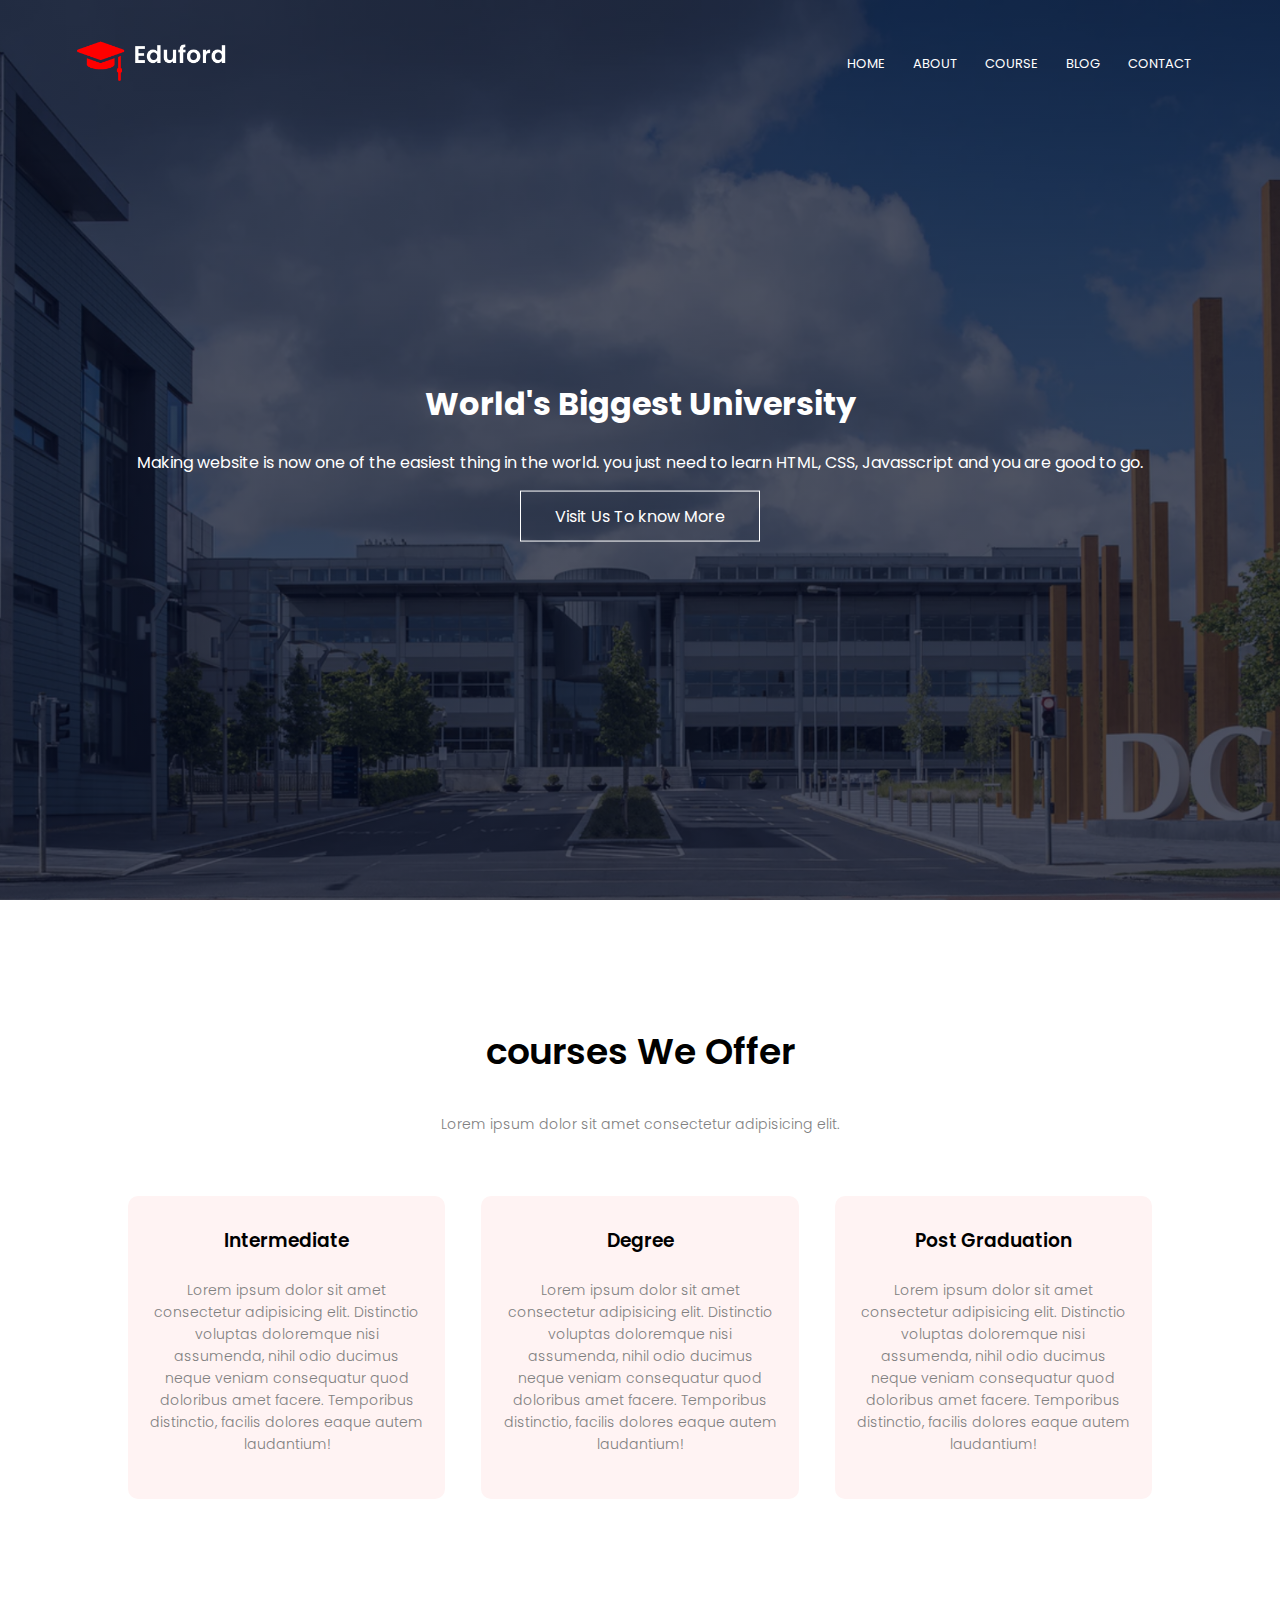
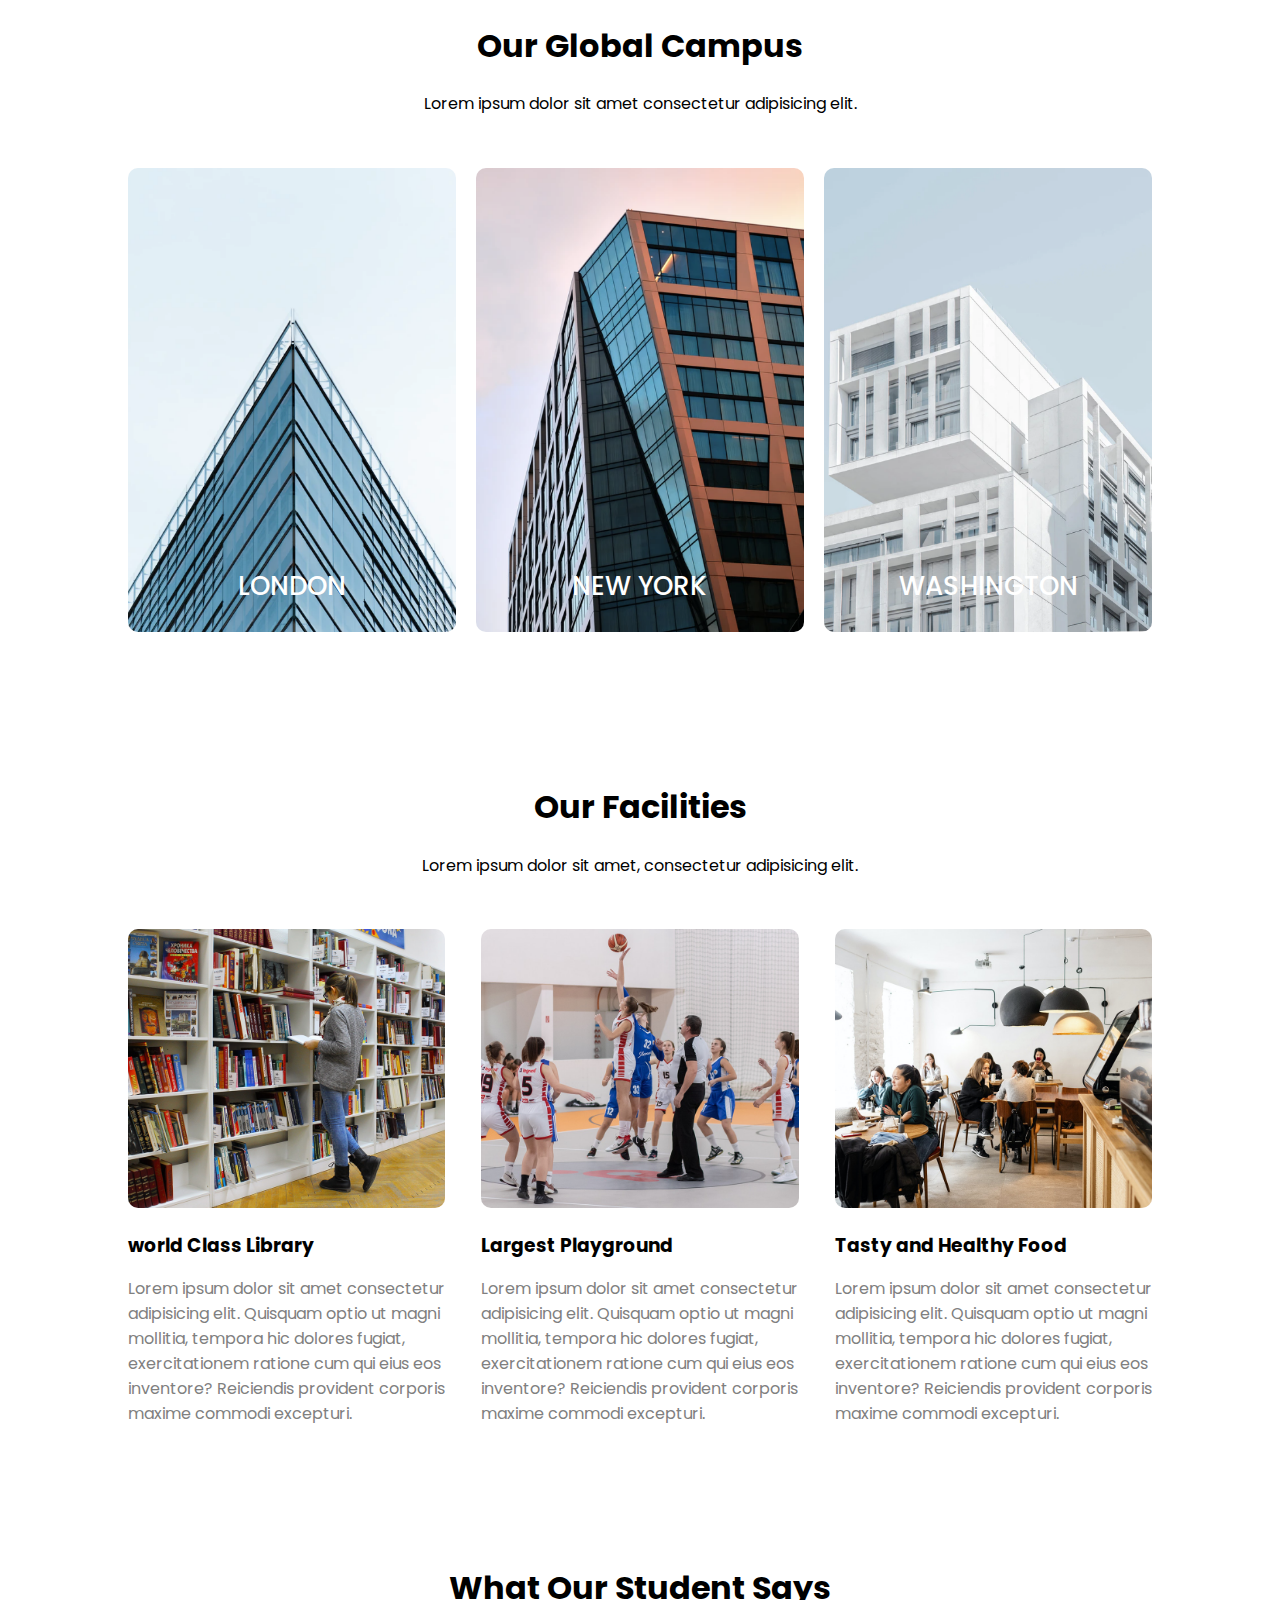
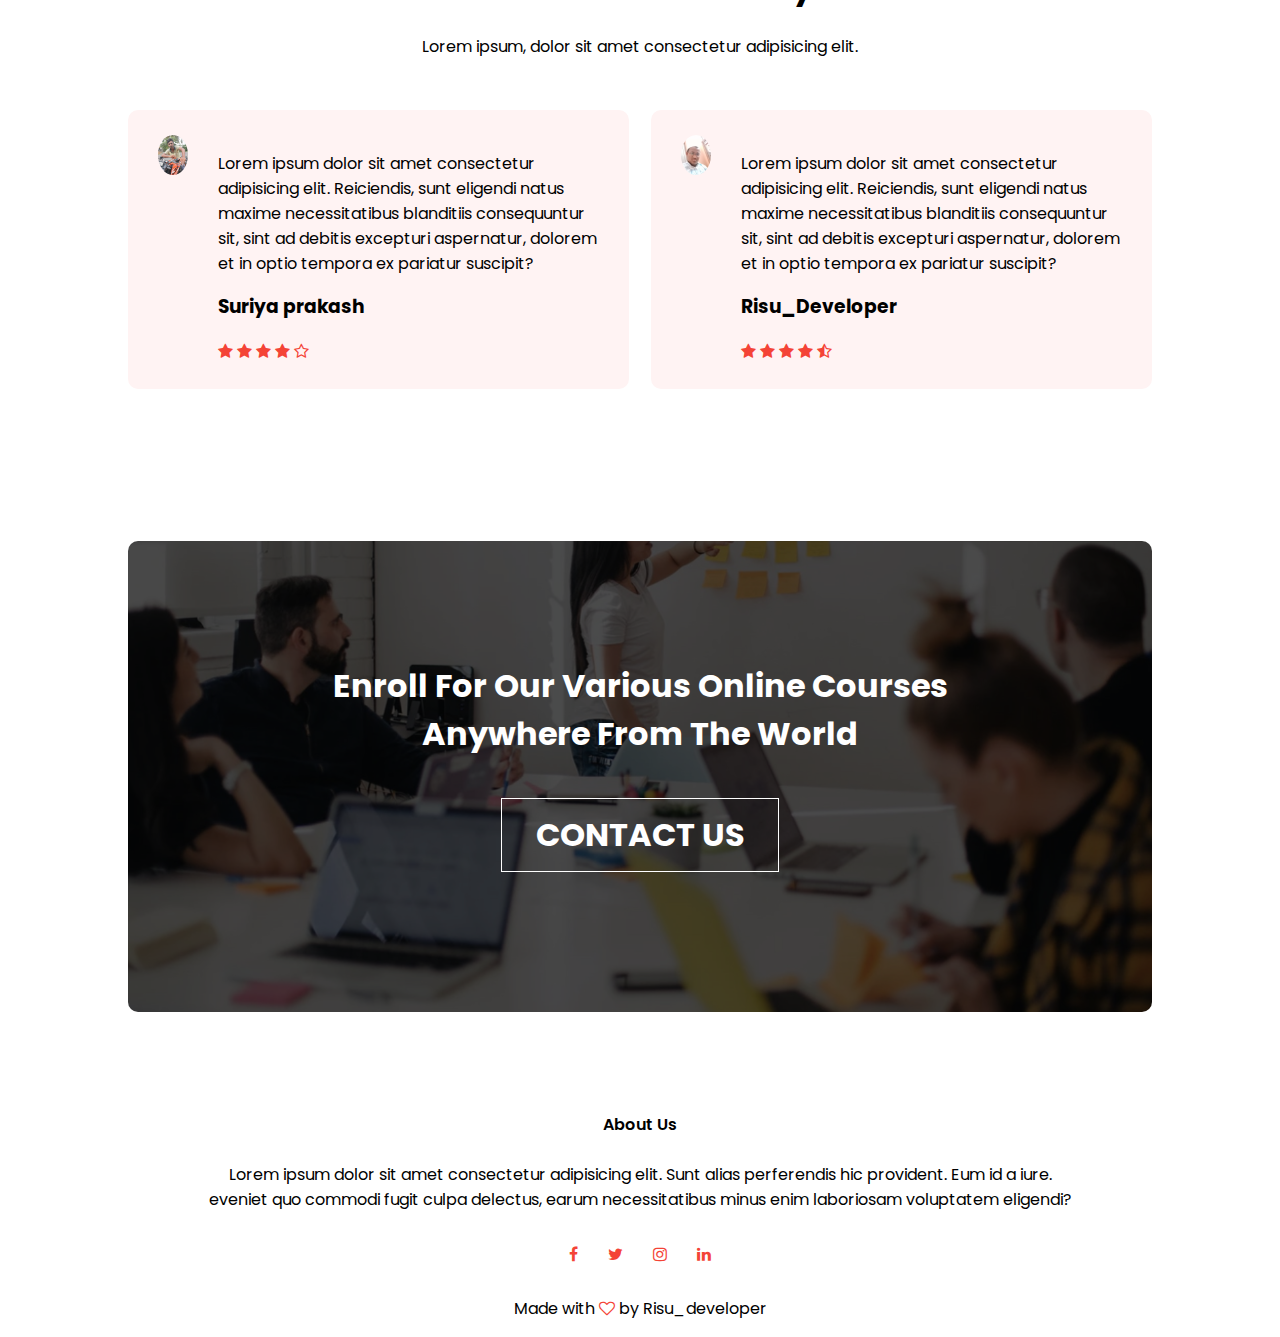
<file: index.html>
<!DOCTYPE html>
<html lang="en">
<head>
    <meta charset="UTF-8">
    <meta http-equiv="X-UA-Compatible" content="IE=edge">
    <meta name="viewport" content="width=device-width, initial-scale=1.0">
    <title>University Website</title>
    <link rel="stylesheet" href="css/stylesheet.css">
    <link href="https://fonts.googleapis.com/css2?family=Poppins:wght@100;300;400;600;700&display=swap" rel="stylesheet">
    <link rel="stylesheet" href="https://cdnjs.cloudflare.com/ajax/libs/font-awesome/4.7.0/css/font-awesome.css"/>
</head>
<body>
    <section class="header">
        <nav>
            <a href="index.html"><img src="img/logo.png"></a>
            <div class="nav-links" id="navLinks">
                <span class="fa fa-times" onclick="hideMenu()"></span>
                <ul>
                    <li><a href="index.html">HOME</a></li>
                    <li><a href="about.html" target="_blank">ABOUT</a></li>
                    <li><a href="course.html" target="_blank">COURSE</a></li>
                    <li><a href="Blog.html" target="_blank">BLOG</a></li>
                    <li><a href="contact.html" target="_blank">CONTACT</a></li>
                </ul>
            </div>
            <span class="fa fa-bars" onclick="showMenu()"></span>
        </nav>

        <div class="text-box">
            <h1>World's Biggest University</h1>
            <p>Making website is now one of the easiest thing in the world. you just need to learn HTML, CSS, Javasscript and you are good to go.</p>
            <a href="" class="hero-btn">Visit Us To know More</a>
        </div>
    </section>

    <!--Course start-->
    
    <section class="course">
        <h1>courses We Offer</h1>
        <p>Lorem ipsum dolor sit amet consectetur adipisicing elit. </p>  

        <div class="row">
            <div class="course-col">
                <h3>Intermediate</h3>
                <p>Lorem ipsum dolor sit amet consectetur adipisicing elit. Distinctio voluptas doloremque nisi assumenda, nihil odio ducimus neque veniam consequatur quod doloribus amet facere. Temporibus distinctio, facilis dolores eaque autem laudantium!</p>
            </div>

            <div class="course-col">
                <h3>Degree</h3>
                <p>Lorem ipsum dolor sit amet consectetur adipisicing elit. Distinctio voluptas doloremque nisi assumenda, nihil odio ducimus neque veniam consequatur quod doloribus amet facere. Temporibus distinctio, facilis dolores eaque autem laudantium!</p>
            </div>

            <div class="course-col">
                <h3>Post Graduation</h3>
                <p>Lorem ipsum dolor sit amet consectetur adipisicing elit. Distinctio voluptas doloremque nisi assumenda, nihil odio ducimus neque veniam consequatur quod doloribus amet facere. Temporibus distinctio, facilis dolores eaque autem laudantium!</p>
            </div>
        </div>
    </section>
    <!--course finish-->

    <!--campus start-->
    <section class="campus">
        <h1>Our Global Campus</h1>
        <p>Lorem ipsum dolor sit amet consectetur adipisicing elit.</p>

        <div class="row">
            <div class="campus-col">
                <img src="img/london.png">
                <div class="layer">
                    <h3>LONDON</h3>
                </div>
            </div>

            <div class="campus-col">
                <img src="img/newyork.png">
                <div class="layer">
                    <h3>NEW YORK</h3>
                </div>
            </div>

            <div class="campus-col">
                <img src="img/washington.png">
                <div class="layer">
                    <h3>WASHINGTON</h3>
                </div>
            </div>
        </div>
    </section>
    <!--campus finish-->

    <!--facilities start-->

    <section class="facilities">
        <h1>Our Facilities</h1>
        <p>Lorem ipsum dolor sit amet, consectetur adipisicing elit.</p>

        <div class="row">
            <div class="facilities-col">
                <img src="img/library.png">
                <h3>world Class Library</h3>
                <p>Lorem ipsum dolor sit amet consectetur adipisicing elit. Quisquam optio ut magni mollitia, tempora hic dolores fugiat, exercitationem ratione cum qui eius eos inventore? Reiciendis provident corporis maxime commodi excepturi.</p>
            </div>

            <div class="facilities-col">
                <img src="img/basketball.png">
                <h3>Largest Playground</h3>
                <p>Lorem ipsum dolor sit amet consectetur adipisicing elit. Quisquam optio ut magni mollitia, tempora hic dolores fugiat, exercitationem ratione cum qui eius eos inventore? Reiciendis provident corporis maxime commodi excepturi.</p>
            </div>

            <div class="facilities-col">
                <img src="img/cafeteria.png">
                <h3>Tasty and Healthy Food</h3>
                <p>Lorem ipsum dolor sit amet consectetur adipisicing elit. Quisquam optio ut magni mollitia, tempora hic dolores fugiat, exercitationem ratione cum qui eius eos inventore? Reiciendis provident corporis maxime commodi excepturi.</p>
            </div>
        </div>
    </section>
    <!--facilities finish-->

    <!--testimonials-->
    <section class="testimonials">
        <h1>What Our Student Says</h1>
        <p>Lorem ipsum, dolor sit amet consectetur adipisicing elit.</p>

        <div class="row">
            <div class="testimonials-col">
                <img src="img/prakash.jpeg">
                <div>
                    <p>Lorem ipsum dolor sit amet consectetur adipisicing elit. Reiciendis, sunt eligendi natus maxime necessitatibus blanditiis consequuntur sit, sint ad debitis excepturi aspernatur, dolorem et in optio tempora ex pariatur suscipit?</p>
                    <h3>Suriya prakash</h3>
                    <span class="fa fa-star"></span>
                    <span class="fa fa-star"></span>
                    <span class="fa fa-star"></span>
                    <span class="fa fa-star"></span>
                    <span class="fa fa-star-o"></span>

                </div>
            </div>

            <div class="testimonials-col">
                <img src="img/riswan.jpg">
                <div>
                    <p>Lorem ipsum dolor sit amet consectetur adipisicing elit. Reiciendis, sunt eligendi natus maxime necessitatibus blanditiis consequuntur sit, sint ad debitis excepturi aspernatur, dolorem et in optio tempora ex pariatur suscipit?</p>
                    <h3>Risu_Developer</h3>
                    <span class="fa fa-star"></span>
                    <span class="fa fa-star"></span>
                    <span class="fa fa-star"></span>
                    <span class="fa fa-star"></span>
                    <span class="fa fa-star-half-o"></span>

                </div>
            </div>
        </div>
    </section>
    <!--testimonials finish-->

    <!--call to action start-->
    <section class="cta">
        <h1>Enroll For Our Various Online Courses <br>Anywhere From The World<h1>
        <a href="" class="hero-btn">CONTACT US</a>
    </section>
    <!--call to action finish-->

    <!--footer start-->
    <section class="footer">
        <h4>About Us</h4>
        <p>Lorem ipsum dolor sit amet consectetur adipisicing elit. Sunt alias perferendis hic provident. Eum id a iure.<br> eveniet quo commodi fugit culpa delectus, earum necessitatibus minus enim laboriosam voluptatem eligendi?</p>

        <div class="icons">
            <span class="fa fa-facebook"></span>
            <span class="fa fa-twitter"></span>
            <span class="fa fa-instagram"></span>
            <span class="fa fa-linkedin"></span>
        </div>
        <p>Made with <span class="fa fa-heart-o"></span> by Risu_developer</p>
    </section>





    <script>
        var navLinks = document.getElementById("navLinks");
        function showMenu(){
            navLinks.style.right ="0";
        }
        function hideMenu(){
            navLinks.style.right ="-200px";
        }
    </script>
</body>
</html>
</file>
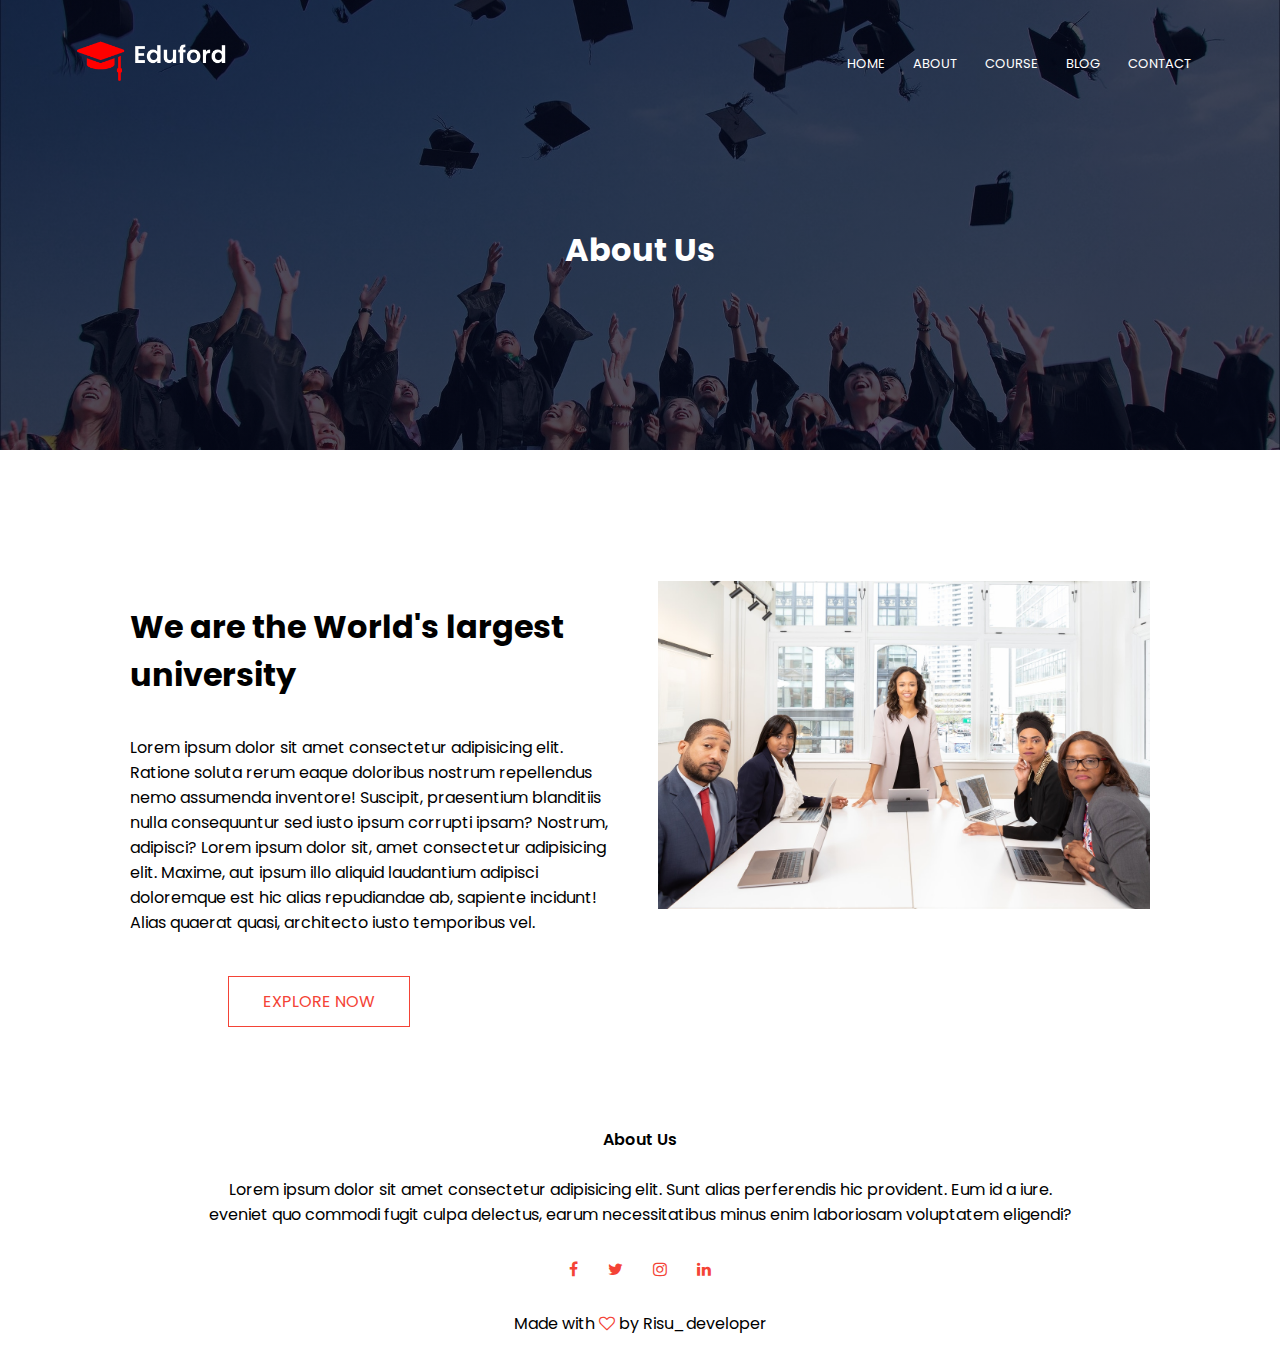
<file: about.html>
<!DOCTYPE html>
<html lang="en">
<head>
    <meta charset="UTF-8">
    <meta http-equiv="X-UA-Compatible" content="IE=edge">
    <meta name="viewport" content="width=device-width, initial-scale=1.0">
    <title>About</title>
    <link rel="stylesheet" href="css/stylesheet.css">
    <link href="https://fonts.googleapis.com/css2?family=Poppins:wght@100;300;400;600;700&display=swap" rel="stylesheet">
    <link rel="stylesheet" href="https://cdnjs.cloudflare.com/ajax/libs/font-awesome/4.7.0/css/font-awesome.css"/>
</head>
<body>
    <section class="sub-header">
        <nav>
            <a href="index.html"><img src="img/logo.png"></a>
            <div class="nav-links" id="navLinks">
                <span class="fa fa-times" onclick="hideMenu()"></span>
                <ul>
                    <li><a href="index.html">HOME</a></li>
                    <li><a href="about.html" target="_blank">ABOUT</a></li>
                    <li><a href="course.html" target="_blank">COURSE</a></li>
                    <li><a href="Blog.html" target="_blank">BLOG</a></li>
                    <li><a href="contact.html" target="_blank">CONTACT</a></li>
                </ul>
            </div>
            <span class="fa fa-bars" onclick="showMenu()"></span>
        </nav>
        <h1>About Us</h1>  
    </section>

    <!--about us content-->
    <section class="about-us">
        <div class="row">
            <div class="about-col">
                <h1>We are the World's largest university</h1>
                <p>Lorem ipsum dolor sit amet consectetur adipisicing elit. Ratione soluta rerum eaque doloribus nostrum repellendus nemo assumenda inventore! Suscipit, praesentium blanditiis nulla consequuntur sed iusto ipsum corrupti ipsam? Nostrum, adipisci? Lorem ipsum dolor sit, amet consectetur adipisicing elit. Maxime, aut ipsum illo aliquid laudantium adipisci doloremque est hic alias repudiandae ab, sapiente incidunt! Alias quaerat quasi, architecto iusto temporibus vel.</p>
                <a href="" class="hero-btn red-btn">EXPLORE NOW</a>
            </div>
            
            <div class="about-col">
                <img src="img/about.jpg">
            </div>
        </div>
    </section>

   
    <!--footer-->
    <section class="footer">
        <h4>About Us</h4>
        <p>Lorem ipsum dolor sit amet consectetur adipisicing elit. Sunt alias perferendis hic provident. Eum id a iure.<br> eveniet quo commodi fugit culpa delectus, earum necessitatibus minus enim laboriosam voluptatem eligendi?</p>

        <div class="icons">
            <span class="fa fa-facebook"></span>
            <span class="fa fa-twitter"></span>
            <span class="fa fa-instagram"></span>
            <span class="fa fa-linkedin"></span>
        </div>
        <p>Made with <span class="fa fa-heart-o"></span> by Risu_developer</p>
    </section>











    <script>
        var navLinks = document.getElementById("navLinks");
        function showMenu(){
            navLinks.style.right ="0";
        }
        function hideMenu(){
            navLinks.style.right ="-200px";
        }
    </script>
</body>
</html>
</file>
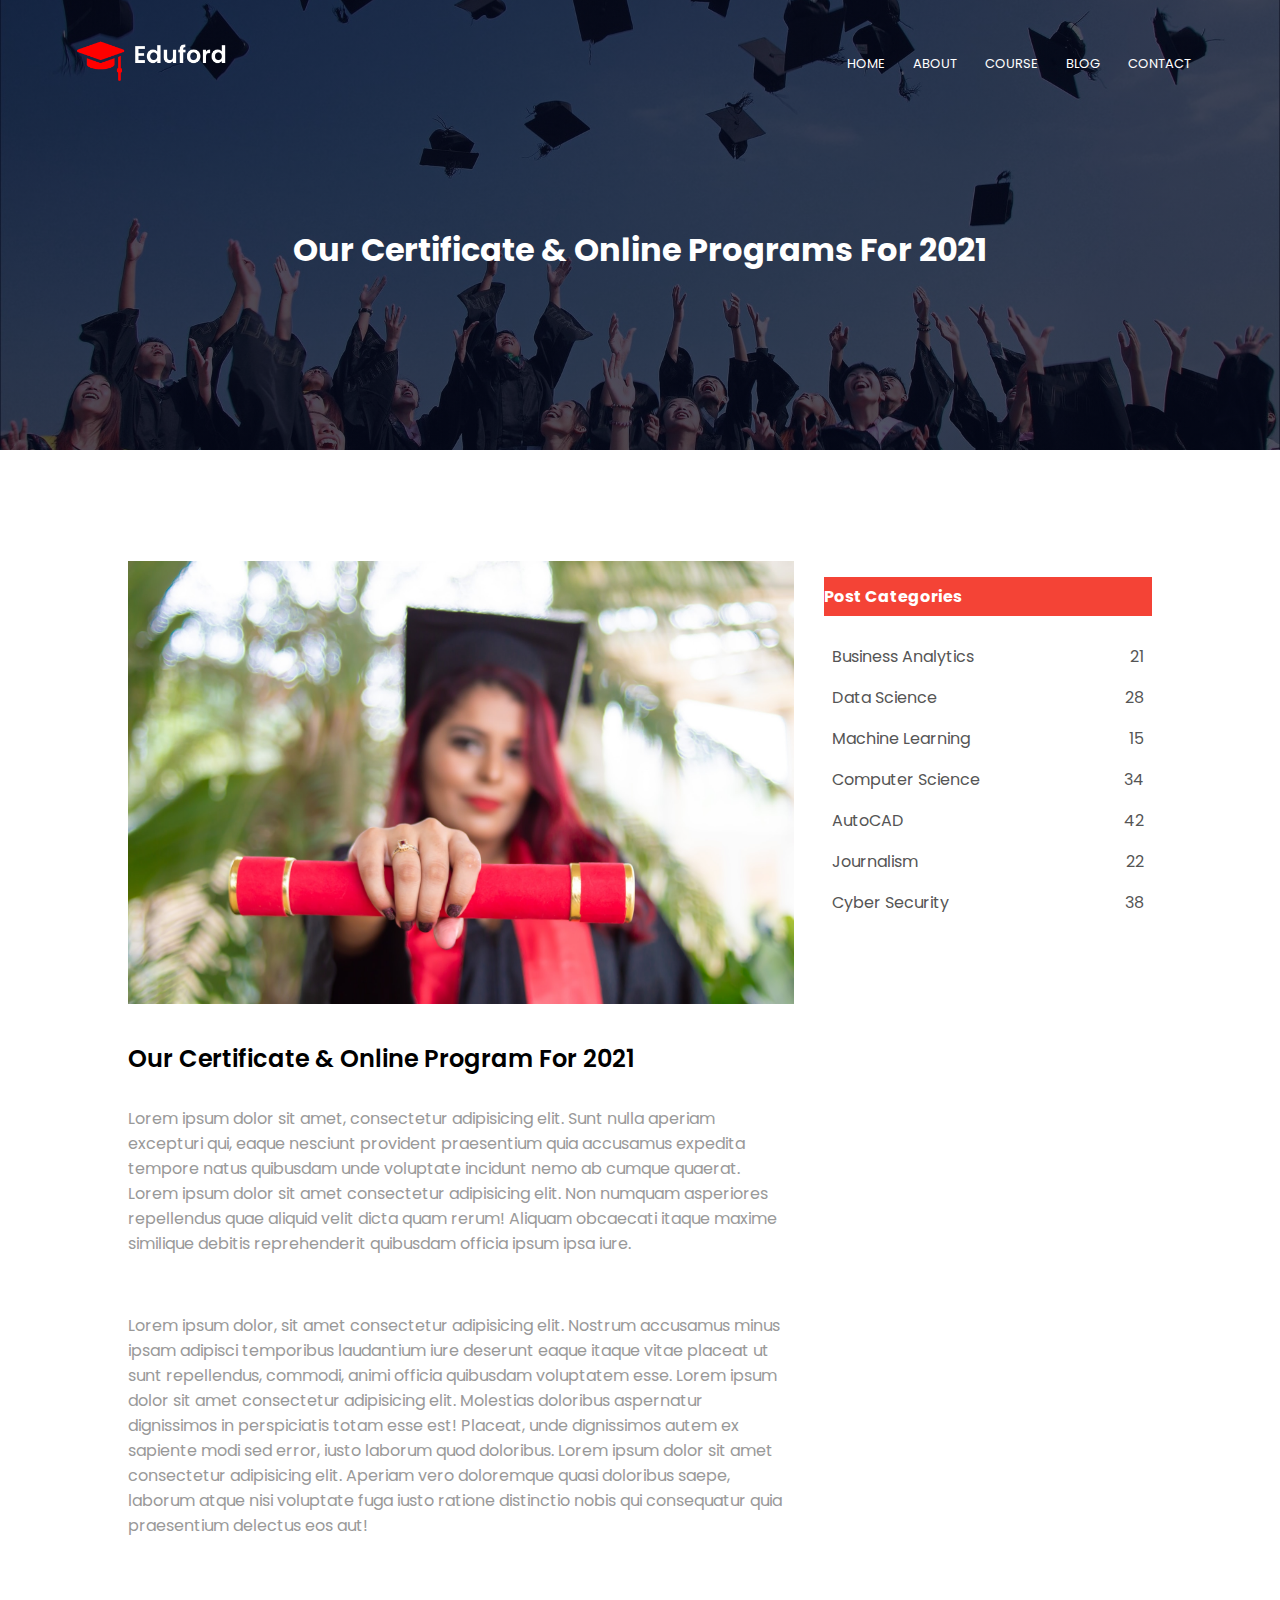
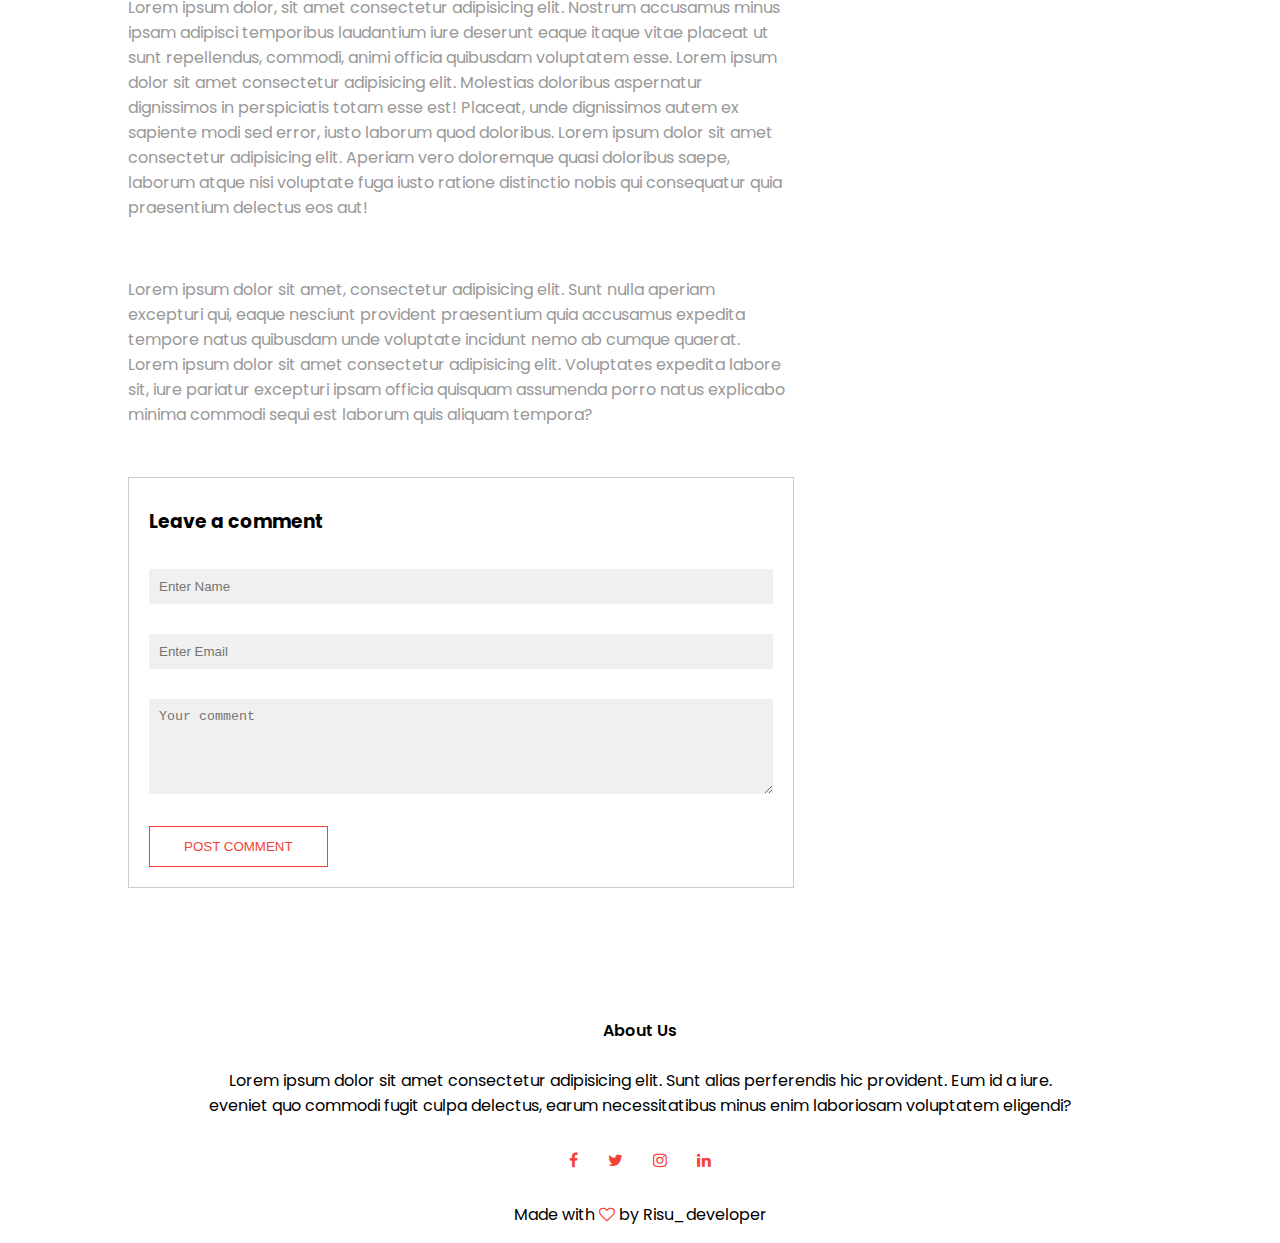
<file: Blog.html>
<!DOCTYPE html>
<html lang="en">
<head>
    <meta charset="UTF-8">
    <meta http-equiv="X-UA-Compatible" content="IE=edge">
    <meta name="viewport" content="width=device-width, initial-scale=1.0">
    <title>Blog</title>
    <link rel="stylesheet" href="css/stylesheet.css">
    <link href="https://fonts.googleapis.com/css2?family=Poppins:wght@100;300;400;600;700&display=swap" rel="stylesheet">
    <link rel="stylesheet" href="https://cdnjs.cloudflare.com/ajax/libs/font-awesome/4.7.0/css/font-awesome.css"/>
</head>
<body>
    <section class="sub-header">
        <nav>
            <a href="index.html"><img src="img/logo.png"></a>
            <div class="nav-links" id="navLinks">
                <span class="fa fa-times" onclick="hideMenu()"></span>
                <ul>
                    <li><a href="index.html">HOME</a></li>
                    <li><a href="about.html" target="_blank">ABOUT</a></li>
                    <li><a href="course.html" target="_blank">COURSE</a></li>
                    <li><a href="Blog.html" target="_blank">BLOG</a></li>
                    <li><a href="contact.html" target="_blank">CONTACT</a></li>
                </ul>
            </div>
            <span class="fa fa-bars" onclick="showMenu()"></span>
        </nav>
        <h1>Our Certificate & Online Programs For 2021</h1>  
    </section>
    <!--blog content start-->
    <section class="blog-content">
        <div class="row">
            <div class="blog-left">
                <img src="img/certificate.jpg">
                <h2>Our Certificate & Online Program For 2021</h2>
                <p>Lorem ipsum dolor sit amet, consectetur adipisicing elit. Sunt nulla aperiam excepturi qui, eaque nesciunt provident praesentium quia accusamus expedita tempore natus quibusdam unde voluptate incidunt nemo ab cumque quaerat. Lorem ipsum dolor sit amet consectetur adipisicing elit. Non numquam asperiores repellendus quae aliquid velit dicta quam rerum! Aliquam obcaecati itaque maxime similique debitis reprehenderit quibusdam officia ipsum ipsa iure.</p>
                <br>
                <p>Lorem ipsum dolor, sit amet consectetur adipisicing elit. Nostrum accusamus minus ipsam adipisci temporibus laudantium iure deserunt eaque itaque vitae placeat ut sunt repellendus, commodi, animi officia quibusdam voluptatem esse. Lorem ipsum dolor sit amet consectetur adipisicing elit. Molestias doloribus aspernatur dignissimos in perspiciatis totam esse est! Placeat, unde dignissimos autem ex sapiente modi sed error, iusto laborum quod doloribus. Lorem ipsum dolor sit amet consectetur adipisicing elit. Aperiam vero doloremque quasi doloribus saepe, laborum atque nisi voluptate fuga iusto ratione distinctio nobis qui consequatur quia praesentium delectus eos aut!</p>
                <br>
                <p>Lorem ipsum dolor, sit amet consectetur adipisicing elit. Nostrum accusamus minus ipsam adipisci temporibus laudantium iure deserunt eaque itaque vitae placeat ut sunt repellendus, commodi, animi officia quibusdam voluptatem esse. Lorem ipsum dolor sit amet consectetur adipisicing elit. Molestias doloribus aspernatur dignissimos in perspiciatis totam esse est! Placeat, unde dignissimos autem ex sapiente modi sed error, iusto laborum quod doloribus. Lorem ipsum dolor sit amet consectetur adipisicing elit. Aperiam vero doloremque quasi doloribus saepe, laborum atque nisi voluptate fuga iusto ratione distinctio nobis qui consequatur quia praesentium delectus eos aut!</p>
                <br>
                <p>Lorem ipsum dolor sit amet, consectetur adipisicing elit. Sunt nulla aperiam excepturi qui, eaque nesciunt provident praesentium quia accusamus expedita tempore natus quibusdam unde voluptate incidunt nemo ab cumque quaerat. Lorem ipsum dolor sit amet consectetur adipisicing elit. Voluptates expedita labore sit, iure pariatur excepturi ipsam officia quisquam assumenda porro natus explicabo minima commodi sequi est laborum quis aliquam tempora?</p>

                <div class="comment-box">
                    <h3>Leave a comment</h3>

                    <form class="comment-form">
                        <input type="text" placeholder="Enter Name">
                        <input type="email" placeholder="Enter Email">
                        <textarea rows="5" placeholder="Your comment"></textarea>
                        <button type="submit" class="hero-btn red-btn">POST COMMENT</button>
                    </form>
                </div>
            </div>

            <div class="blog-right">
                <h3>Post Categories</h3>

                <div>
                    <span>Business Analytics</span>
                    <span>21</span>
                </div>

                <div>
                    <span>Data Science</span>
                    <span>28</span>
                </div>

               <div>
                <span>Machine Learning</span>
                <span>15</span>
               </div>

               <div>
                   <span>Computer Science</span>
                   <span>34</span>
               </div>

               <div>
                <span>AutoCAD</span>
                <span>42</span>
               </div>

               <div>
                   <span>Journalism</span>
                   <span>22</span>
               </div>

               <div>
                   <span>Cyber Security</span>
                   <span>38</span>
               </div>

            </div>
        </div>
    </section>
    <!--blog content finish-->

    

    
    

   
    <!--footer-->
    <section class="footer">
        <h4>About Us</h4>
        <p>Lorem ipsum dolor sit amet consectetur adipisicing elit. Sunt alias perferendis hic provident. Eum id a iure.<br> eveniet quo commodi fugit culpa delectus, earum necessitatibus minus enim laboriosam voluptatem eligendi?</p>

        <div class="icons">
            <span class="fa fa-facebook"></span>
            <span class="fa fa-twitter"></span>
            <span class="fa fa-instagram"></span>
            <span class="fa fa-linkedin"></span>
        </div>
        <p>Made with <span class="fa fa-heart-o"></span> by Risu_developer</p>
    </section>











    <script>
        var navLinks = document.getElementById("navLinks");
        function showMenu(){
            navLinks.style.right ="0";
        }
        function hideMenu(){
            navLinks.style.right ="-200px";
        }
    </script>
</body>
</html>
</file>
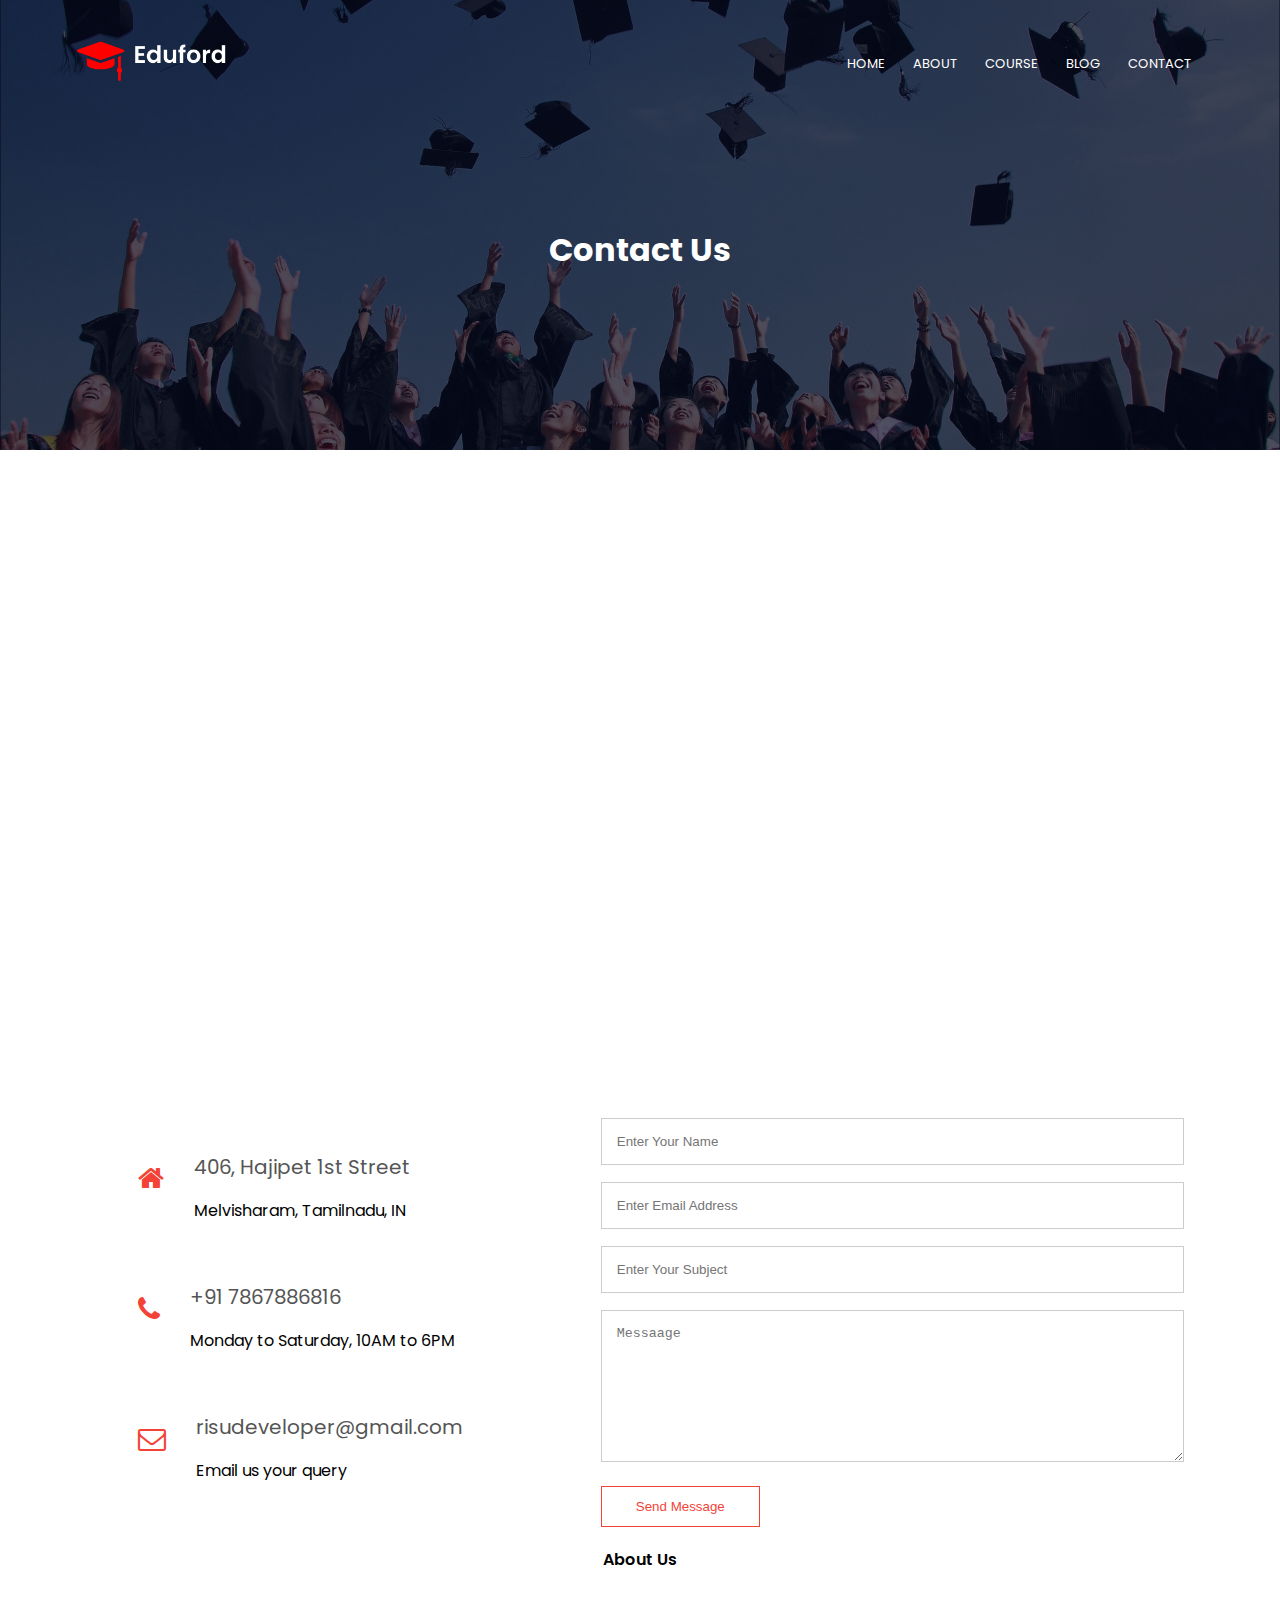
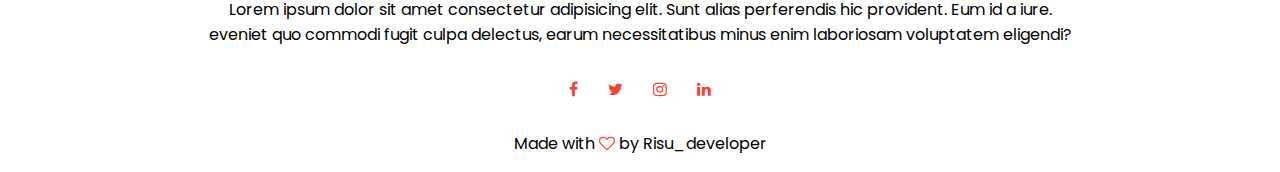
<file: contact.html>
<!DOCTYPE html>
<html lang="en">
<head>
    <meta charset="UTF-8">
    <meta http-equiv="X-UA-Compatible" content="IE=edge">
    <meta name="viewport" content="width=device-width, initial-scale=1.0">
    <title>Contact</title>
    <link rel="stylesheet" href="css/stylesheet.css">
    <link href="https://fonts.googleapis.com/css2?family=Poppins:wght@100;300;400;600;700&display=swap" rel="stylesheet">
    <link rel="stylesheet" href="https://cdnjs.cloudflare.com/ajax/libs/font-awesome/4.7.0/css/font-awesome.css"/>
</head>
<body>
    <section class="sub-header">
        <nav>
            <a href="index.html"><img src="img/logo.png"></a>
            <div class="nav-links" id="navLinks">
                <span class="fa fa-times" onclick="hideMenu()"></span>
                <ul>
                    <li><a href="index.html">HOME</a></li>
                    <li><a href="about.html" target="_blank">ABOUT</a></li>
                    <li><a href="course.html" target="_blank">COURSE</a></li>
                    <li><a href="Blog.html" target="_blank">BLOG</a></li>
                    <li><a href="contact.html" target="_blank">CONTACT</a></li>
                </ul>
            </div>
            <span class="fa fa-bars" onclick="showMenu()"></span>
        </nav>
        <h1>Contact Us</h1>  
    </section>

    <!--Contact Us start-->
        <section class="location">
            <iframe src="https://www.google.com/maps/embed?pb=!1m18!1m12!1m3!1d3888.9065184947854!2d79.27370231477002!3d12.913729490893855!2m3!1f0!2f0!3f0!3m2!1i1024!2i768!4f13.1!3m3!1m2!1s0x3bad36645ec2586d%3A0xd3bd427757d7010e!2sMasjid%20E%20Makka!5e0!3m2!1sen!2sin!4v1633255872190!5m2!1sen!2sin" width="600" height="450" style="border:0;" allowfullscreen="" loading="lazy"></iframe>
        </section>

        <section class="contact-us">
            <div class="row">
                <div class="contact-col">
                    <div>
                        <span class="fa fa-home"></span>
                        <span>
                            <h5>406, Hajipet 1st Street</h5>
                            <p>Melvisharam, Tamilnadu, IN</p>
                        </span>
                    </div>
                    <div>
                        <span class="fa fa-phone"></span>
                        <span>
                            <h5>+91 7867886816</h5>
                            <p>Monday to Saturday, 10AM to 6PM</p>
                        </span>
                    </div>
                    <div>
                        <span class="fa fa-envelope-o"></span>
                        <span>
                            <h5>risudeveloper@gmail.com</h5>
                            <p>Email us your query</p>
                        </span>
                    </div>
                </div>

                    <div class="contact-col">
                        <form action="form-handler.php" method="post">
                            <input type="text" name="name" placeholder="Enter Your Name">
                            <input type="email" name="email" placeholder="Enter Email Address">
                            <input type="text" name="subject" placeholder="Enter Your Subject">
                            <textarea rows="8" name="message" placeholder="Messaage"></textarea>
                            <button type="submit" class="hero-btn red-btn">Send Message</button>
                        </form>
                    </div>
                </div>
        </section>
    <!--Contact Us finish-->
    
   
    <!--footer-->
    <section class="footer">
        <h4>About Us</h4>
        <p>Lorem ipsum dolor sit amet consectetur adipisicing elit. Sunt alias perferendis hic provident. Eum id a iure.<br> eveniet quo commodi fugit culpa delectus, earum necessitatibus minus enim laboriosam voluptatem eligendi?</p>

        <div class="icons">
            <span class="fa fa-facebook"></span>
            <span class="fa fa-twitter"></span>
            <span class="fa fa-instagram"></span>
            <span class="fa fa-linkedin"></span>
        </div>
        <p>Made with <span class="fa fa-heart-o"></span> by Risu_developer</p>
    </section>











    <script>
        var navLinks = document.getElementById("navLinks");
        function showMenu(){
            navLinks.style.right ="0";
        }
        function hideMenu(){
            navLinks.style.right ="-200px";
        }
    </script>
</body>
</html>
</file>
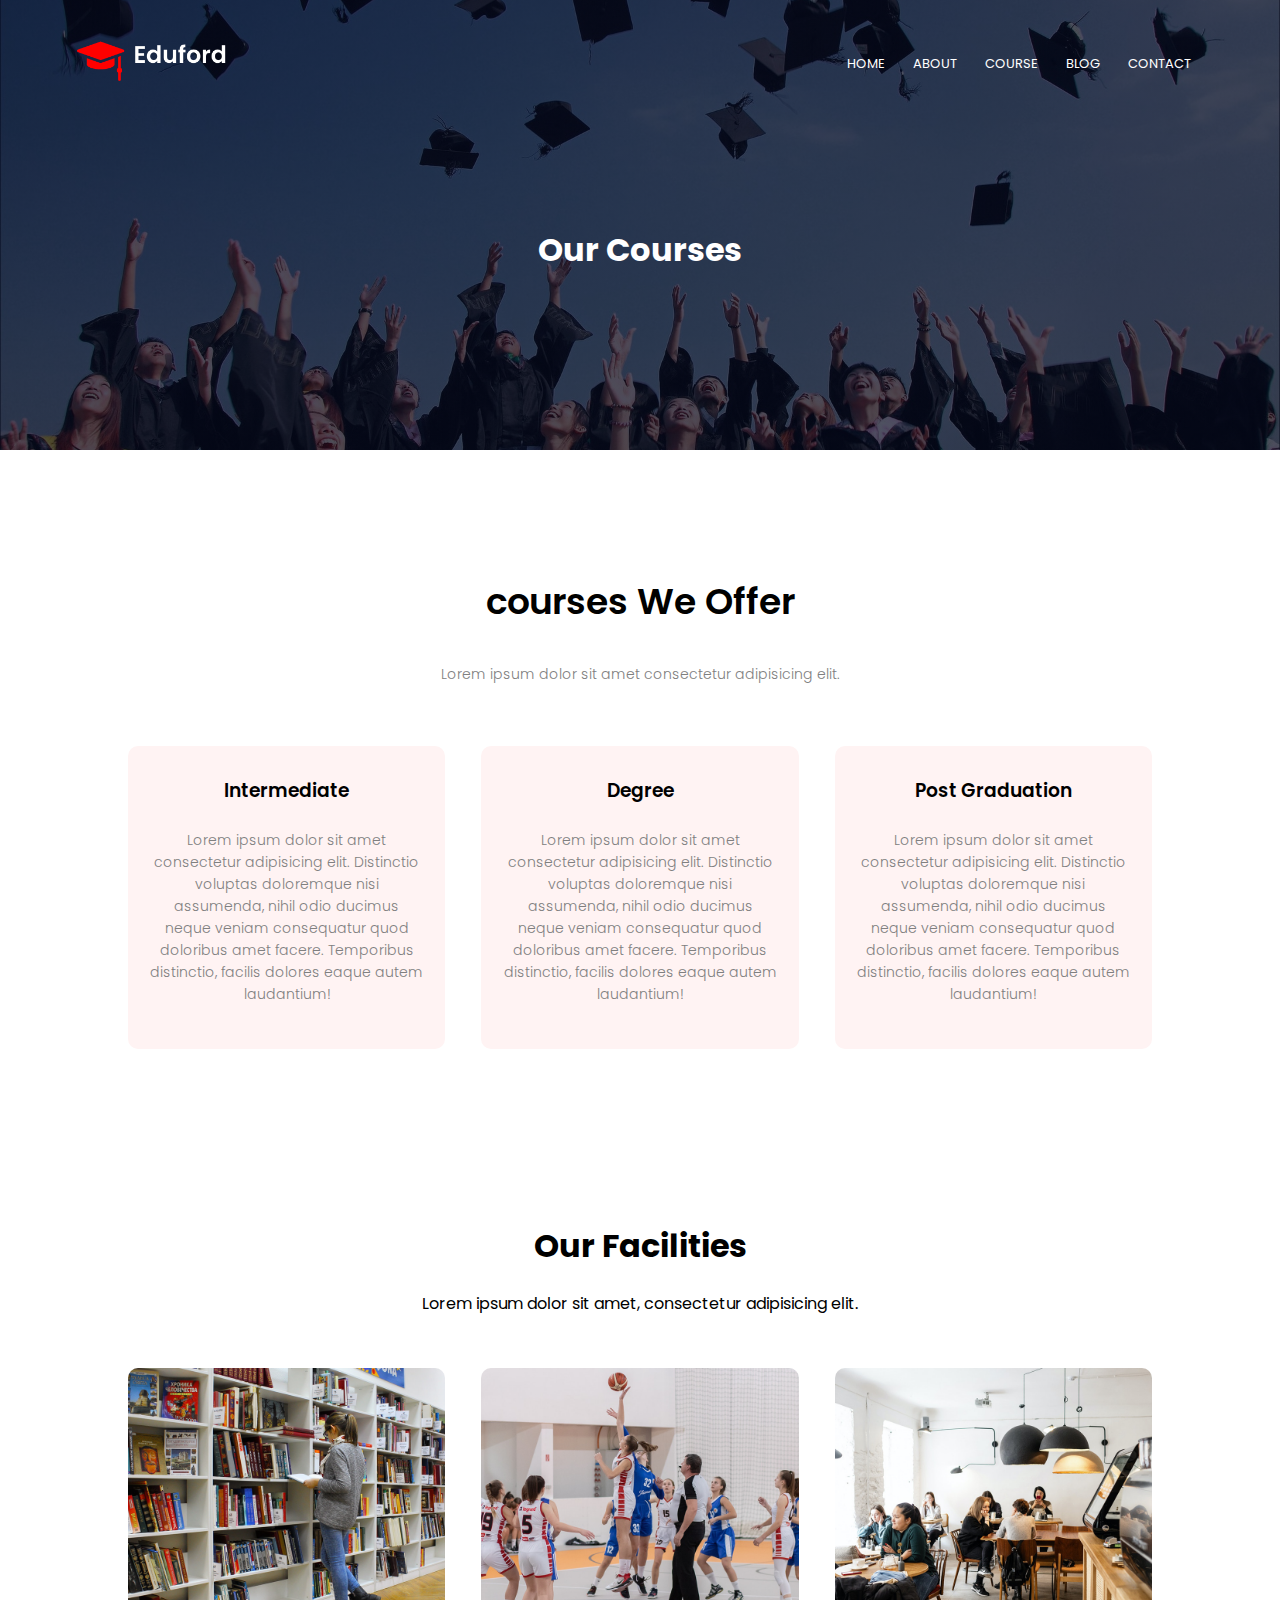
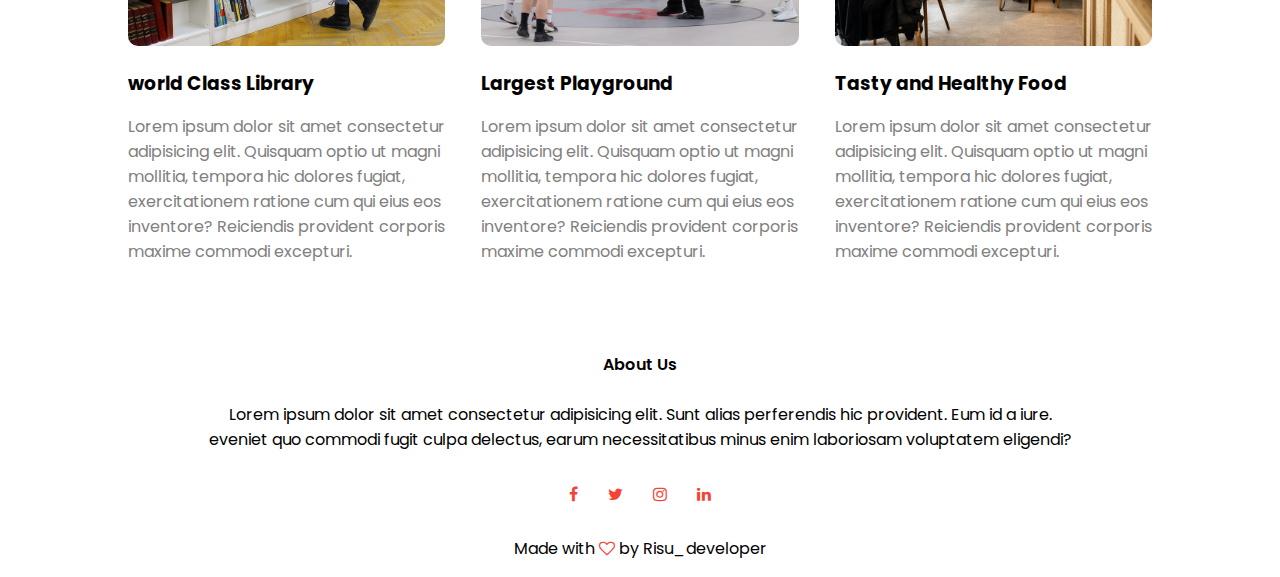
<file: course.html>
<!DOCTYPE html>
<html lang="en">
<head>
    <meta charset="UTF-8">
    <meta http-equiv="X-UA-Compatible" content="IE=edge">
    <meta name="viewport" content="width=device-width, initial-scale=1.0">
    <title>courses</title>
    <link rel="stylesheet" href="css/stylesheet.css">
    <link href="https://fonts.googleapis.com/css2?family=Poppins:wght@100;300;400;600;700&display=swap" rel="stylesheet">
    <link rel="stylesheet" href="https://cdnjs.cloudflare.com/ajax/libs/font-awesome/4.7.0/css/font-awesome.css"/>
</head>
<body>
    <section class="sub-header">
        <nav>
            <a href="index.html"><img src="img/logo.png"></a>
            <div class="nav-links" id="navLinks">
                <span class="fa fa-times" onclick="hideMenu()"></span>
                <ul>
                    <li><a href="index.html">HOME</a></li>
                    <li><a href="about.html" target="_blank">ABOUT</a></li>
                    <li><a href="course.html" target="_blank">COURSE</a></li>
                    <li><a href="Blog.html" target="_blank">BLOG</a></li>
                    <li><a href="contact.html" target="_blank">CONTACT</a></li>
                </ul>
            </div>
            <span class="fa fa-bars" onclick="showMenu()"></span>
        </nav>
        <h1>Our Courses</h1>  
    </section>

    <!--courses content start-->
    <section class="course">
        <h1>courses We Offer</h1>
        <p>Lorem ipsum dolor sit amet consectetur adipisicing elit. </p>  

        <div class="row">
            <div class="course-col">
                <h3>Intermediate</h3>
                <p>Lorem ipsum dolor sit amet consectetur adipisicing elit. Distinctio voluptas doloremque nisi assumenda, nihil odio ducimus neque veniam consequatur quod doloribus amet facere. Temporibus distinctio, facilis dolores eaque autem laudantium!</p>
            </div>

            <div class="course-col">
                <h3>Degree</h3>
                <p>Lorem ipsum dolor sit amet consectetur adipisicing elit. Distinctio voluptas doloremque nisi assumenda, nihil odio ducimus neque veniam consequatur quod doloribus amet facere. Temporibus distinctio, facilis dolores eaque autem laudantium!</p>
            </div>

            <div class="course-col">
                <h3>Post Graduation</h3>
                <p>Lorem ipsum dolor sit amet consectetur adipisicing elit. Distinctio voluptas doloremque nisi assumenda, nihil odio ducimus neque veniam consequatur quod doloribus amet facere. Temporibus distinctio, facilis dolores eaque autem laudantium!</p>
            </div>
        </div>
    </section>
    <!--courses finish-->

    <!--facilities start-->
    <section class="facilities">
        <h1>Our Facilities</h1>
        <p>Lorem ipsum dolor sit amet, consectetur adipisicing elit.</p>

        <div class="row">
            <div class="facilities-col">
                <img src="img/library.png">
                <h3>world Class Library</h3>
                <p>Lorem ipsum dolor sit amet consectetur adipisicing elit. Quisquam optio ut magni mollitia, tempora hic dolores fugiat, exercitationem ratione cum qui eius eos inventore? Reiciendis provident corporis maxime commodi excepturi.</p>
            </div>

            <div class="facilities-col">
                <img src="img/basketball.png">
                <h3>Largest Playground</h3>
                <p>Lorem ipsum dolor sit amet consectetur adipisicing elit. Quisquam optio ut magni mollitia, tempora hic dolores fugiat, exercitationem ratione cum qui eius eos inventore? Reiciendis provident corporis maxime commodi excepturi.</p>
            </div>

            <div class="facilities-col">
                <img src="img/cafeteria.png">
                <h3>Tasty and Healthy Food</h3>
                <p>Lorem ipsum dolor sit amet consectetur adipisicing elit. Quisquam optio ut magni mollitia, tempora hic dolores fugiat, exercitationem ratione cum qui eius eos inventore? Reiciendis provident corporis maxime commodi excepturi.</p>
            </div>
        </div>
    </section>
    <!--facilities finish-->
    

   
    <!--footer-->
    <section class="footer">
        <h4>About Us</h4>
        <p>Lorem ipsum dolor sit amet consectetur adipisicing elit. Sunt alias perferendis hic provident. Eum id a iure.<br> eveniet quo commodi fugit culpa delectus, earum necessitatibus minus enim laboriosam voluptatem eligendi?</p>

        <div class="icons">
            <span class="fa fa-facebook"></span>
            <span class="fa fa-twitter"></span>
            <span class="fa fa-instagram"></span>
            <span class="fa fa-linkedin"></span>
        </div>
        <p>Made with <span class="fa fa-heart-o"></span> by Risu_developer</p>
    </section>











    <script>
        var navLinks = document.getElementById("navLinks");
        function showMenu(){
            navLinks.style.right ="0";
        }
        function hideMenu(){
            navLinks.style.right ="-200px";
        }
    </script>
</body>
</html>
</file>
<file: css/stylesheet.css>
body{
    margin: 0px;
    padding: 0px;
    font-family: 'Poppins', sans-serif;
}

/* .clearfix::after{
    content: "";
    display: block;
    clear: both;
} */

.header{
    height: 100vh;
    width: 100%;
    background-image: linear-gradient(rgba(4,9,30,0.7),rgba(4,9,30,0.7)),url(../img/banner.png);
    background-position: center;
    background-size: cover;
    position: relative;
   
}

nav{
    display: flex;
    padding: 2% 6%;
    justify-content: space-between;
    align-items: center;
}

nav img{
    width: 150px;
}

.nav-links{
    flex: 1;
    text-align: right;
}

.nav-links ul li{
    list-style: none;
    display: inline-block;
    padding: 8px 12px;
    position: relative;
}

.nav-links ul li a{
    text-decoration: none;
    color: white;
    font-size: 13px;
}

.nav-links ul li::after{
    content:'';
    width: 0%;
    height: 2px;
    background: #f44336;
    display: block;
    margin: auto;
    transition: 0.5s;
}

.nav-links ul li:hover::after{ /* hover effect */
    width: 100%;
}

.text-box{
    width: 90%;
    color: white;
    position: absolute;
    top: 50%;
    left: 50%;
    transform: translate(-50%,-50%);
    text-align: center;
}

.hero-btn{
    display: inline-block;
    text-decoration: none;
    color: white;
    border: 1px solid white;
    padding: 12px 34px;
    background: transparent;
    cursor: pointer;
}

.hero-btn:hover{
    border: 1px solid #f44336;
    background: #f44336;
    transition: 1s;
}

nav .fa{
    display: none;
}

/* media query start */
@media (max-width: 700px){
    .text-box h1{
        font-size: 20px;
    }

    .nav-links ul li{
        display: block;
    }

    .nav-links{
        position: fixed;
        background: #f44336;
        height: 100vh;
        width: 200px;
        top:0;
        right:-200px;
        text-align: left;
        z-index: 2;
        transition: 0.5s;
    }

    nav .fa{
        display: block;
        color: white;
        margin: 10px;
        font-size: 22px;
        cursor: pointer;
    }

    .nav-links ul{
        padding: 30px;
    }
}

/* media query finish*/

/* courses start */

.course{
    width: 80%;
    margin: auto;
    text-align: center;
    padding-top: 100px;
}

.course h1{
    font-size: 36px;
    font-weight: 600;
}

.course p{
    color: grey;
    font-size: 14px;
    font-weight: 300;
    line-height: 22px;
    padding: 10px;
}

.row{
    margin-top: 5%;
    display: flex;
    justify-content: space-between;
}

.course-col{
    flex-basis: 31%;
    background: #fff3f3;
    border-radius: 10px;
    margin-bottom: 5%;
    padding: 20px 12px;
    box-sizing: border-box;
    transition: 0.5s;
}

.course-col h3{
    text-align: center;
    font-weight: 600;
    margin: 10px 0;
}

.course-col:hover{
    box-shadow: 0 0 20px 0px rgba(0,0,0,0.2);
}

/* media start */

@media(max-width: 700px){
   .row{
       flex-direction: column;
   } 
}

/* media finish */

.campus{
    width: 80%;
    margin: auto;
    text-align: center;
    padding-top: 50px;
}

.campus-col{
    flex-basis: 32%;
    border-radius: 10px;
    margin-bottom: 30px;
    position: relative;
    overflow: hidden;
}

.campus-col img{
    width: 100%;
    display: block;
}

.layer{
    height: 100%;
    width: 100%;
    position: absolute;
    top: 0;
    left: 0;
    transition: 0.5s;
}

.layer:hover{
    background: rgba(226,0,0,0.7);
}

.layer h3{
    width: 100%;
    font-weight: 500;
    color: white;
    font-size: 26px;
    bottom: 0px;
    left: 50%;
    transform: translateX(-50%);
    position: absolute;
    transition: 0.5;
}

.layer:hover h3{
    bottom: 50%;
    opacity: 1;
}

/* facilities*/

.facilities{
    width: 80%;
    margin: auto;
    text-align: center;
    padding-top: 100px;
}

.facilities-col{
    flex-basis: 31%;
    border-radius: 10px;
    margin-bottom: 5%;
    text-align: left;
}

.facilities-col img{
    width: 100%;
    border-radius: 10px;
}

.facilities-col p{
    padding: 0;
    color: grey;
}

.facilities-col h3{
    margin-top: 16px;
    margin-bottom: 15px;
    text-align: left;
}

.testimonials{
    width: 80%;
    margin: auto;
    padding-top: 50px;
    text-align: center;
}

.testimonials-col{
    flex-basis: 44%;
    border-radius: 10px;
    margin-bottom: 5%;
    text-align: left;
    background: #fff3f3;
    padding: 25px;
    cursor: pointer;
    display: flex;
}

.testimonials-col img{
    height: 40px;
    margin-left: 5px;
    margin-right:30px;
    border-radius: 50%;
}

.testimonials-col p{
    padding: 0;
}

.testimonials-col h3{
    margin-top: 15px;
    text-align: left;
}

.testimonials-col .fa{
    color: #f44336;
}

/* media query */

@media(max-width: 700px){
    .testimonials-col img{
        margin-left: 0px;
        margin-right: 15px;
    }
}

.cta{
    margin: 100px auto;
    width: 80%;
    background-image: linear-gradient(rgba(0,0,0,0.7),rgba(0,0,0,0.7)),url(../img/banner2.jpg);
    background-position: center;
    background-size: cover;
    border-radius: 10px;
    text-align: center;
    padding: 100px 0;
}

.cta h1{
   color: white;
   margin-bottom: 40px;
   padding: 0; 
}

/* media query start */

@media(max-width: 700px){
    .cta h1{
        font-size: 24px;
    }
}

.footer{
    width: 100%;
    text-align: center;
    padding: 0px 0;
}

.footer h4{
    margin-bottom: 25px;
    margin-top: 20px;
    font-weight: 600;
}

.icons .fa{
    color: #f44336;
    margin: 0 13px;
    cursor: pointer;
    padding: 18px 0;
}

.fa-heart-o{
    color:#f44336;
}

/* About us page content */

.sub-header{
    height: 50vh;
    width: 100%;
    background-image: linear-gradient(rgba(4,9,30,0.7),rgba(4,9,30,0.7)),url(../img/background.jpg);
    background-position: center;
    background-size: cover;
    text-align: center;
    color: white;
}

.sub-header h1{
    margin-top: 100px;
}

.about-us{
    width: 80%;
    margin: auto;
    padding-top: 50px;
    padding-bottom: 50px;
}

.about-col{
    flex-basis: 48%;
    padding: 30px 2px;
}

.about-col img{
    width: 100%;
}

.about-col h1{
    padding-top: 0px;
}

.about-col p{
    padding: 15px 0 25px;
}

.red-btn{
    border: 1px solid #f44336;
    background:transparent;
    color: #f44336;
}

.red-btn:hover{
    color: white;
}

/* blog content start */
.blog-content{
    width: 80%;
    margin: auto;
    padding: 60px 0;
}

.blog-left{
    flex-basis: 65%;
}

.blog-left img{
    width: 100%;
}

.blog-left h2{
    font-weight: 600;
    margin: 30px 0px;
}

.blog-left p{
    color: #999;
    padding: 0;
}

.blog-right{
    flex-basis: 32%;
}

.blog-right h3{
    background: #f44336;
    color: white;
    padding: 7px 0;
    font-size: 16px;
    margin-bottom: 20px;
}

.blog-right div{
    display: flex;
    align-items: center;
    justify-content: space-between;
    color: #555;
    padding: 8px;
    box-sizing: border-box;
}

.comment-box{
    border: 1px solid #ccc;
    margin: 50px 0;
    padding: 10px 20px;
}

.comment-box h3{
    text-align: left;
}

.comment-form input, .comment-form textarea{
    width: 100%;
    padding: 10px;
    margin: 15px 0;
    box-sizing: border-box;
    border: none;
    outline: none;
    background: #f0f0f0;
}

.comment-form button{
    margin: 10px 0;
}

@media(max-width:700px){
    .sub-header h1{
        font-size: 28px;
    }
}

/* contact us start */
.location{
    width: 80%;
    margin: auto;
    padding: 80px 0;
}

.location iframe{
    width: 100%;
}

.contact-us{
    width: 80%;
    margin: auto;
}

.contact-col div{
    display: flex;
    align-items: center;
    margin-bottom: 10px;
}

.contact-col div .fa{
    font-size: 28px;
    color: #f44336;
    margin: 10px;
    margin-right: 30px;
}

.contact-col div p{
    padding: 0px;
}

.contact-col div h5{
    font-size: 20px;
    margin-bottom: 5px;
    color:#555;
    font-weight: 400;
}

.contact-col input, .contact-col textarea{
    width: 80%;
    padding: 15px;
    margin-bottom: 17px;
    outline: none;
    border: 1px solid #ccc;
    margin-left: 20%;
}

.contact-col .hero-btn, .red-btn{
    margin-left: 20%;
}
</file>
